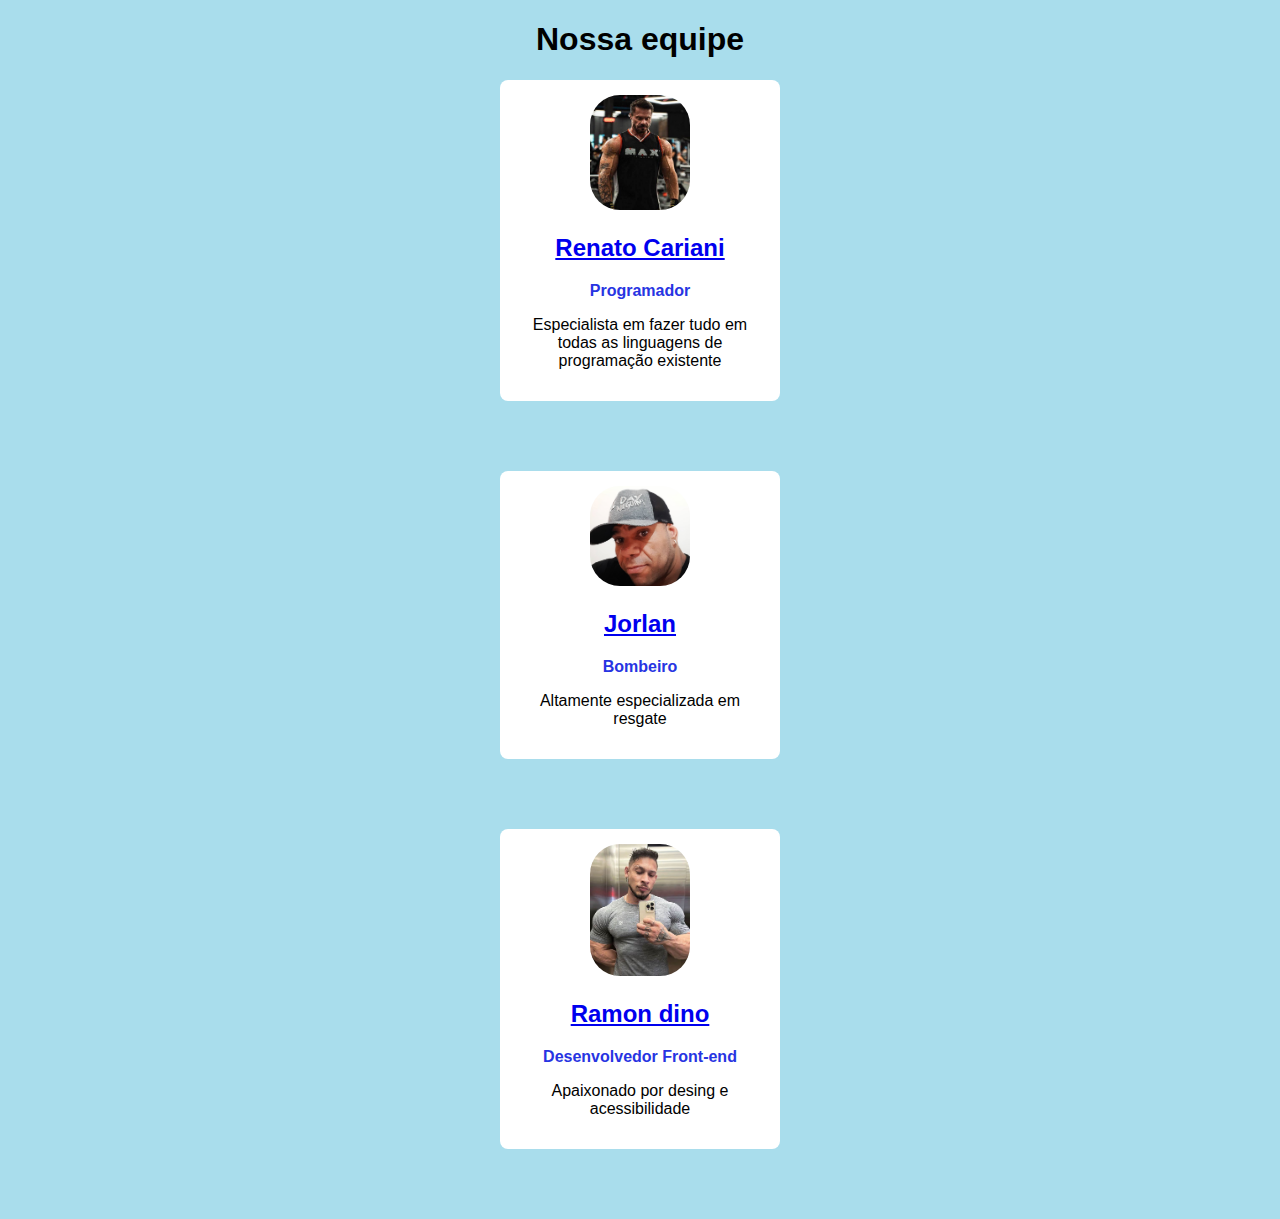
<file: HTML/Cadastro/Index.html>
<!DOCTYPE html>
<html lang="en">
<head>
    <meta charset="UTF-8">
    <meta name="viewport" content="width=device-width, initial-scale=1.0">
    <title>Cadastro de funcionários</title>
    <link rel="stylesheet" href="Style/Style.css">
</head>
<body>
    <h1 class="titulo">Nossa equipe</h1>

    <div class="container">
        <div class="card">
            
            <img src="Imagens/OIP.jpeg" alt="">
            <a href="https://www.instagram.com/renato_cariani/" target="_blank">
            <h2>Renato Cariani</h2>
            </a>
            <p class="cargo">Programador</p>
            <p>Especialista em fazer tudo em todas as linguagens de programação existente</p>
        </div>
        <div class="card">
           
            <img src="Imagens/R.jpeg" alt="">
            <a href="https://www.instagram.com/oficialjorlanvieira/" target="_blank">
                <h2>Jorlan</h2>
            </a>
            <p class="cargo">Bombeiro</p>
            <p>Altamente especializada em resgate</p>
               
        </div>
        <div class="card">
            
            <img src="Imagens/Dino.jpeg" alt="">
            <a href="https://www.instagram.com/ramondinopro/" target="_blank">
            <h2>Ramon dino</h2>
            </a>
            <p class="cargo">Desenvolvedor Front-end</p>
            <p>Apaixonado por desing e acessibilidade</p>
        </div>
        
    
    
    
    
    
    
    </div>
</body>
</html>
</file>
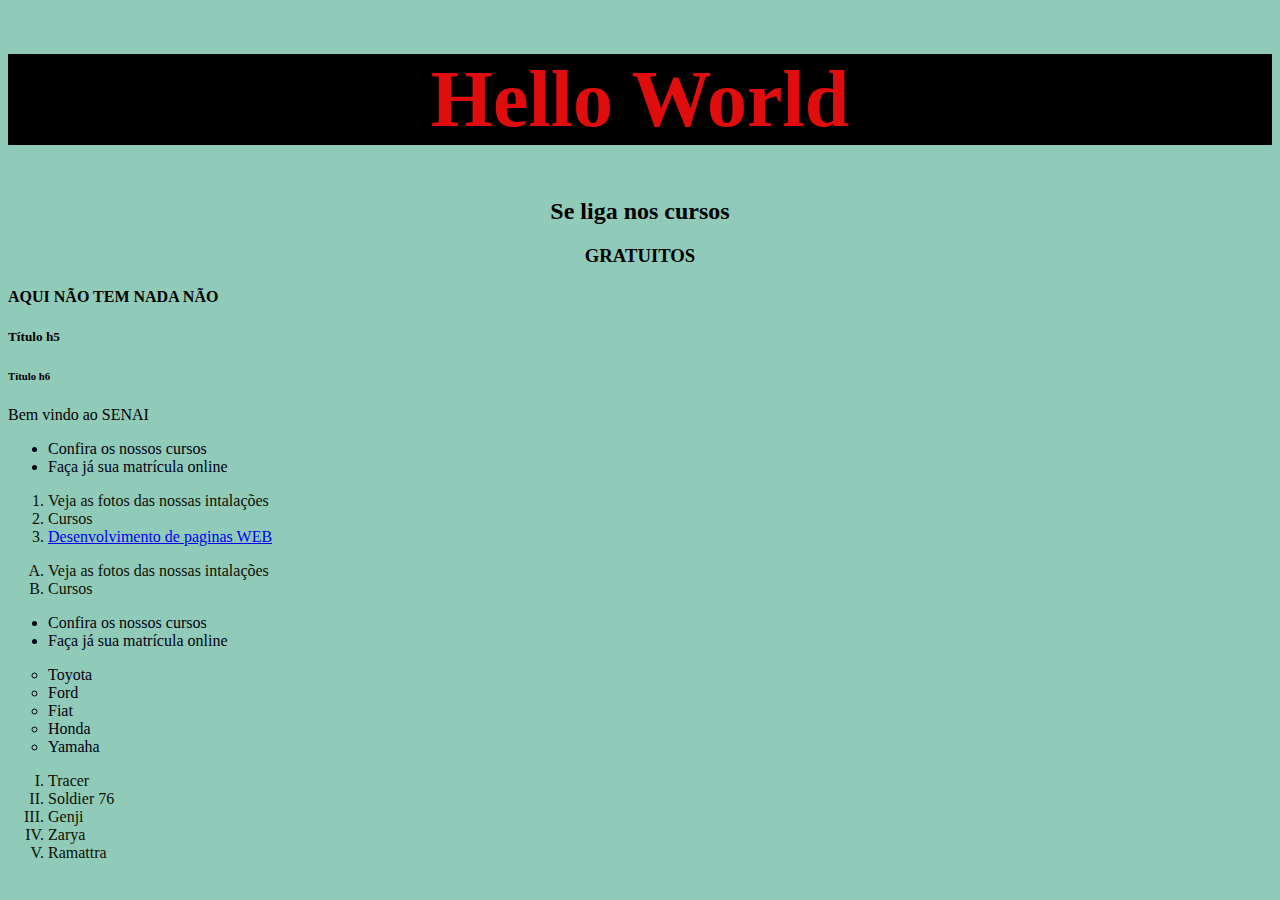
<file: HTML/htmlH1.html>
<!DOCTYPE html>
<html lang="en">
<head>
    <meta charset="UTF-8">
    <meta name="viewport" content="width=<device-width>, initial-scale=1.0">
    <title>Document</title>
    <style>
        body{
            background-color:rgba(2, 136, 96, 0.438)
        }
        h1{
            color: rgb(223, 13, 13);
            background-color: black;
            text-align: center;
            font-size: 5em;
        }
        h2{
            text-align: center;
        }
        h3{
            text-align: center;
        }
        
        
        
        ul {
            color: rgb(1, 1, 17);
        }
        ol{
            color: rgb(14, 15, 1);
        } 
        
        

    </style>
</head>
<body>
    
</body>
</html>






<h1>Hello World</h1>

<h2>Se liga nos cursos</h2>

<h3>GRATUITOS</h3>

<h4>AQUI NÃO TEM NADA NÃO</h4>

<h5>Título h5</h5>

<h6>Título h6</h6>

<!--usa o p para criar paragrafos-->
<p>Bem vindo ao SENAI</p>

<!--usa o UL(unordered list) para criar lista não ordenadas-->
<ul>
    <li>Confira os nossos cursos</li>
    <li>Faça já sua matrícula online</li>
</ul>

<!--usa o OL(ordered list) para criar listas ordenadas-->
<ol>
    <li>Veja as fotos das nossas intalações</li>
    <li>Cursos</li>
    <li><a href="PlanoAula.html" target="_blank">Desenvolvimento de paginas WEB</a></li>
</ol>

<ol type="A">
    <li>Veja as fotos das nossas intalações</li>
    <li>Cursos</li>
</ol>


<ul type="cirlce">
    <li>Confira os nossos cursos</li>
    <li>Faça já sua matrícula online</li>
</ul>



<ul type="circle">
    <li>Toyota</li>
    <li>Ford</li>
    <li>Fiat</li>
    <li>Honda</li>
    <li>Yamaha</li>
</ul>

<ol type="I">
    <li>Tracer</li>
    <li>Soldier 76</li>
    <li>Genji</li>
    <li>Zarya</li>
    <li>Ramattra</li>
</ol>
</file>
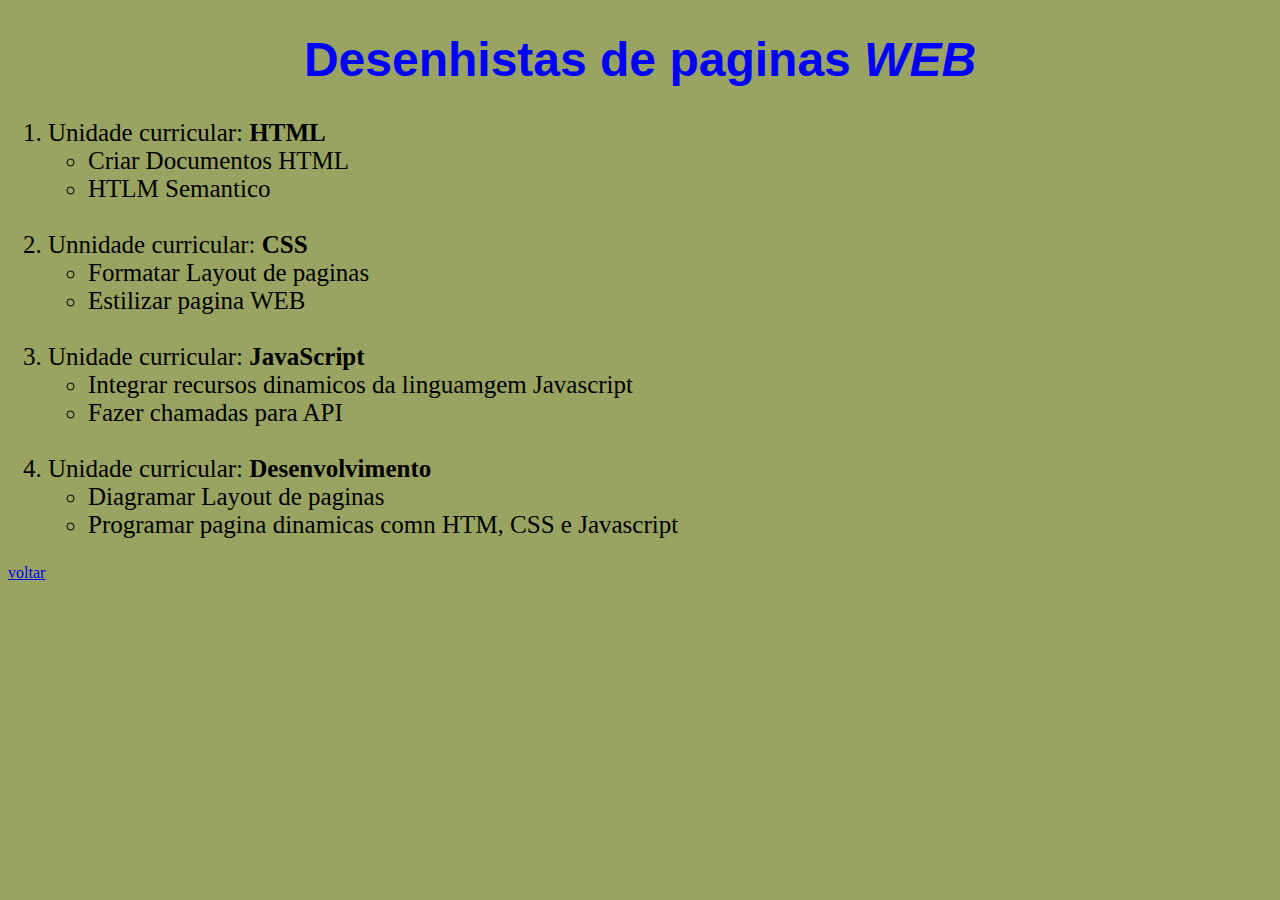
<file: HTML/PlanoAula.html>
<!DOCTYPE html>
<html lang="en">
<head>
    <meta charset="UTF-8">
    <meta name="viewport" content="width=device-width, initial-scale=1.0">
    <title>Document</title>
<style>
    body{
        background-color: #6c7a1aaf;
    }
    h1{
        text-align: center;
        font-size: 3em;
        color: blue;
        font-family: 'Franklin Gothic Medium', 'Arial Narrow', Arial, sans-serif;
    }
    ol{
        font-size: 25px;
    }

    
</style>
</head>
<body>
    <h1>Desenhistas de paginas <i>WEB</i></h1>

    <ol>
        <li>Unidade curricular: <b>HTML</b>
            <ul>
                <li>Criar Documentos HTML</li>
                <li>HTLM Semantico</li>
            </ul>
        </li>
        <br>
        <li>Unnidade curricular: <b>CSS</b>
            <ul>
                <li>Formatar Layout de paginas</li>
                <li>Estilizar pagina WEB</li>
            </ul>
        </li>
        <br>
        <li>Unidade curricular: <b>JavaScript</b>
            <ul>
                <li>Integrar recursos dinamicos da linguamgem Javascript</li>
                <li>Fazer chamadas para API</li>
            </ul>
        </li>
        <br>
        <li>Unidade curricular: <b>Desenvolvimento</b>
            <ul>
                <li>Diagramar Layout de paginas</li>
                <li>Programar pagina dinamicas comn HTM, CSS e Javascript</li>
            </ul>
        </li>
    </ol>

</body>
</html>

<a href="htmlH1.html">voltar</a>
</file>
<file: HTML/Cadastro/Style/Style.css>
body{
    background-color: rgb(169, 221, 236);
    font-family:Arial, Helvetica, sans-serif ;
    

}
.titulo{
    text-align: center;
}
.card{
    background-color: white;
    border-radius: 8px;
    /* margin-left: 10%;
    margin-right: 10%; */
    width: 250px;
    margin: 0 auto;
    margin-bottom: 70px;
    padding: 15px;
    text-align: center;
}

.cargo{
    color: rgb(39, 52, 226);
    font-weight: 800;
}

.container{
    width: 98%;
    margin: 0 auto;
    
    
}


img{
    width: 100px;
    border-radius: 30px;
    object-fit: cover
}

.card:hover{
    background-color: rgb(214, 214, 214);

}
</file>
